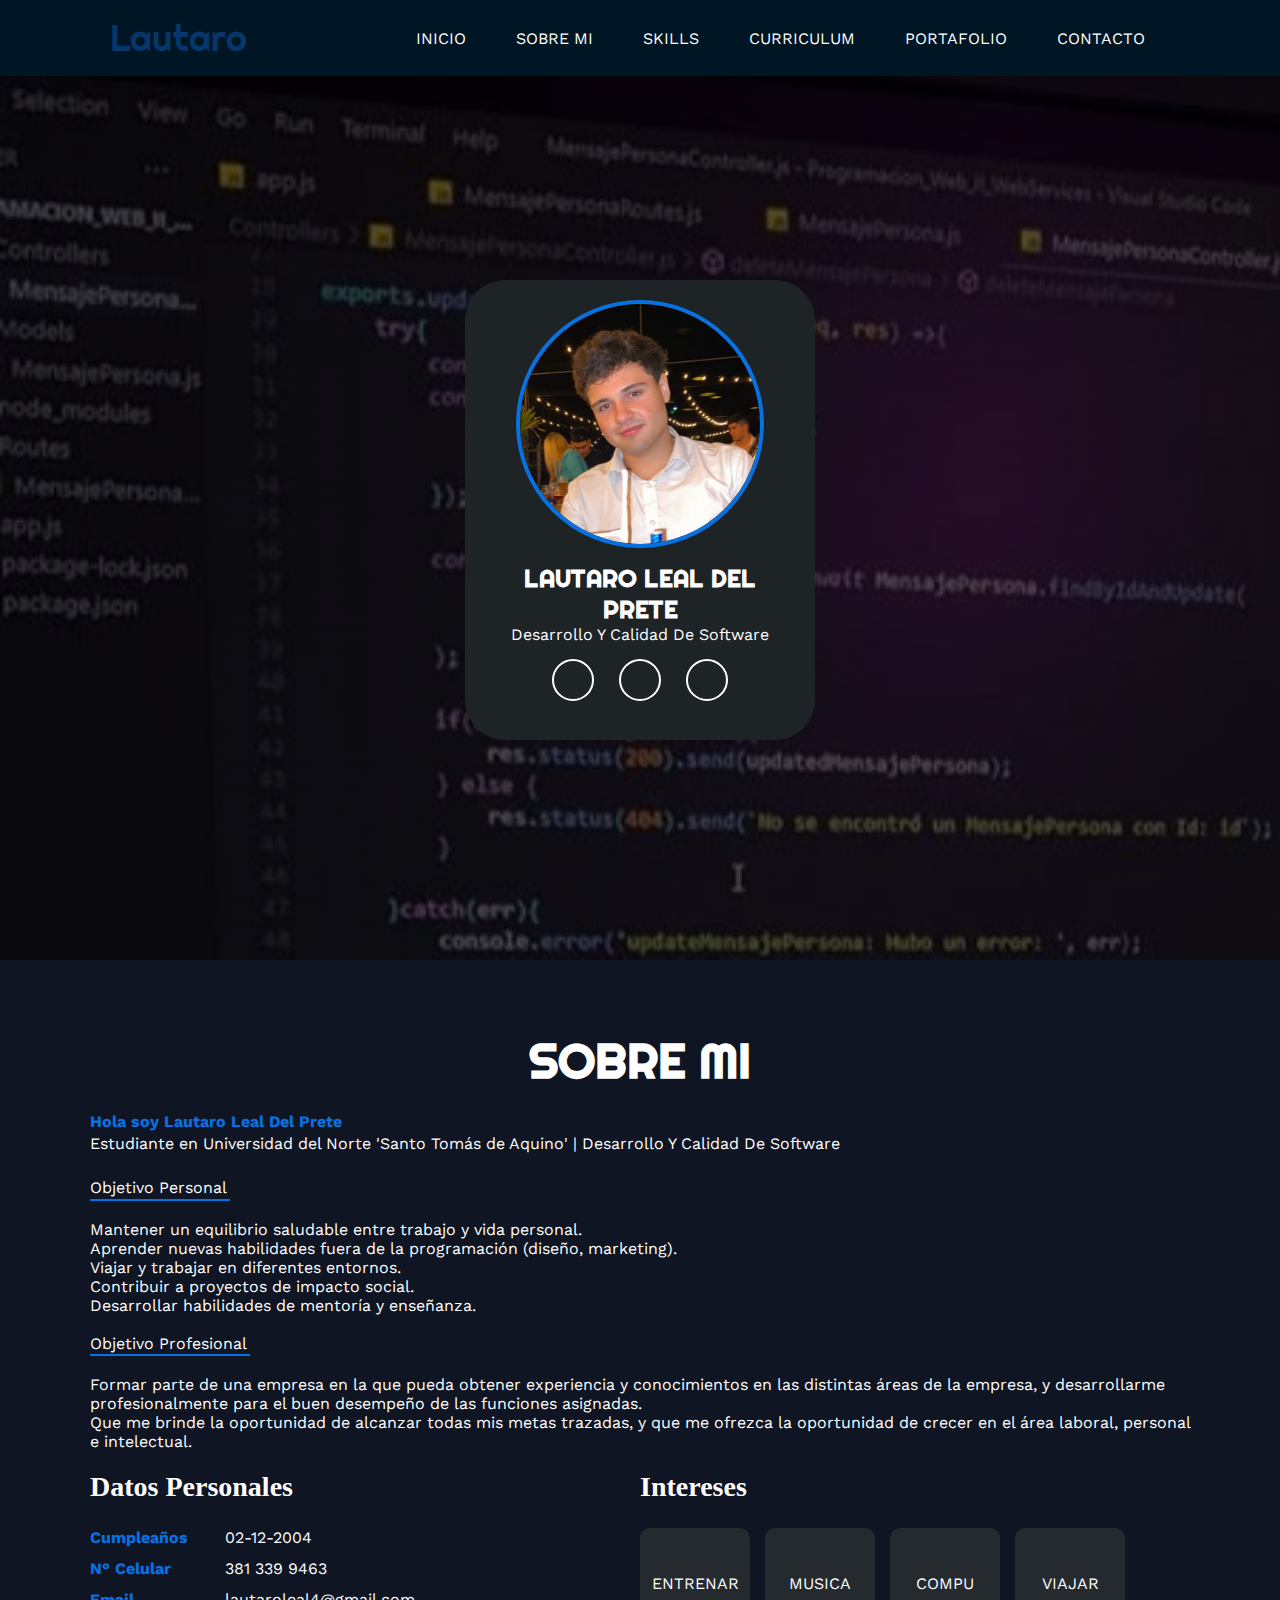
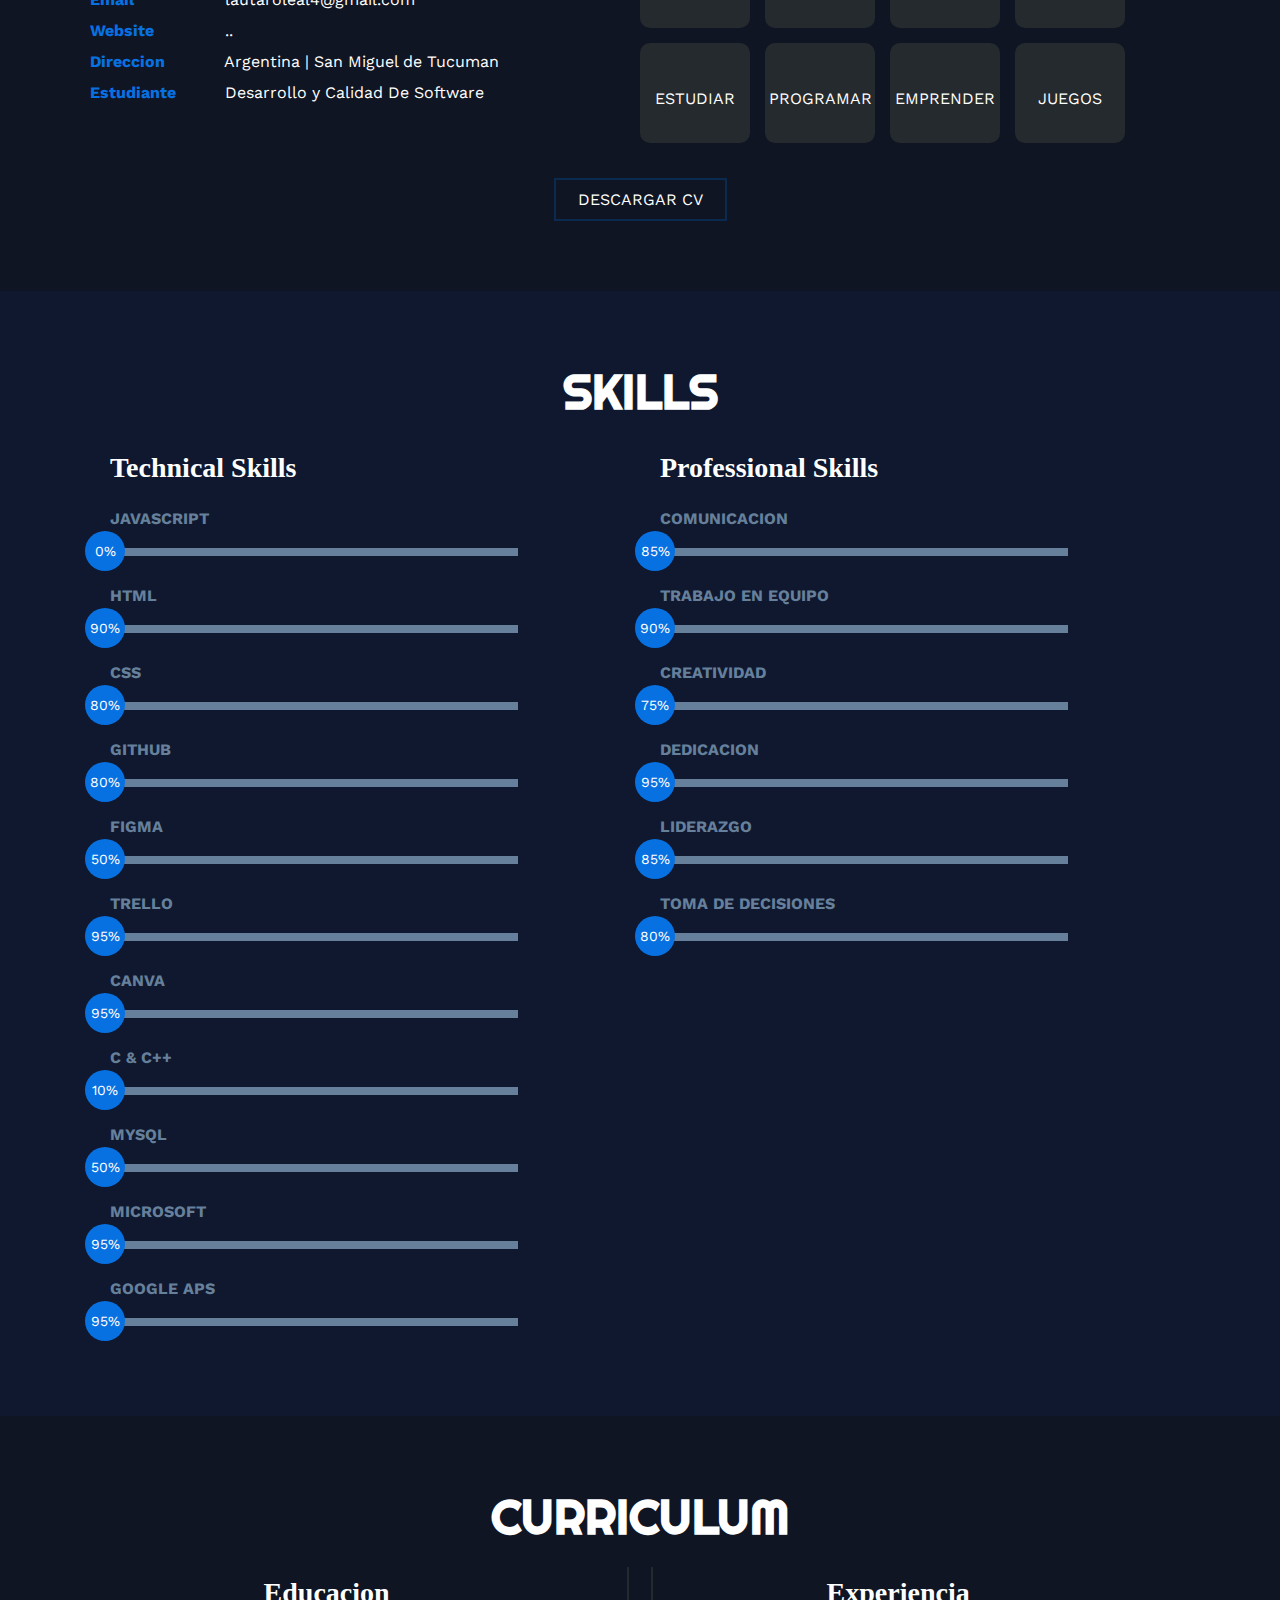
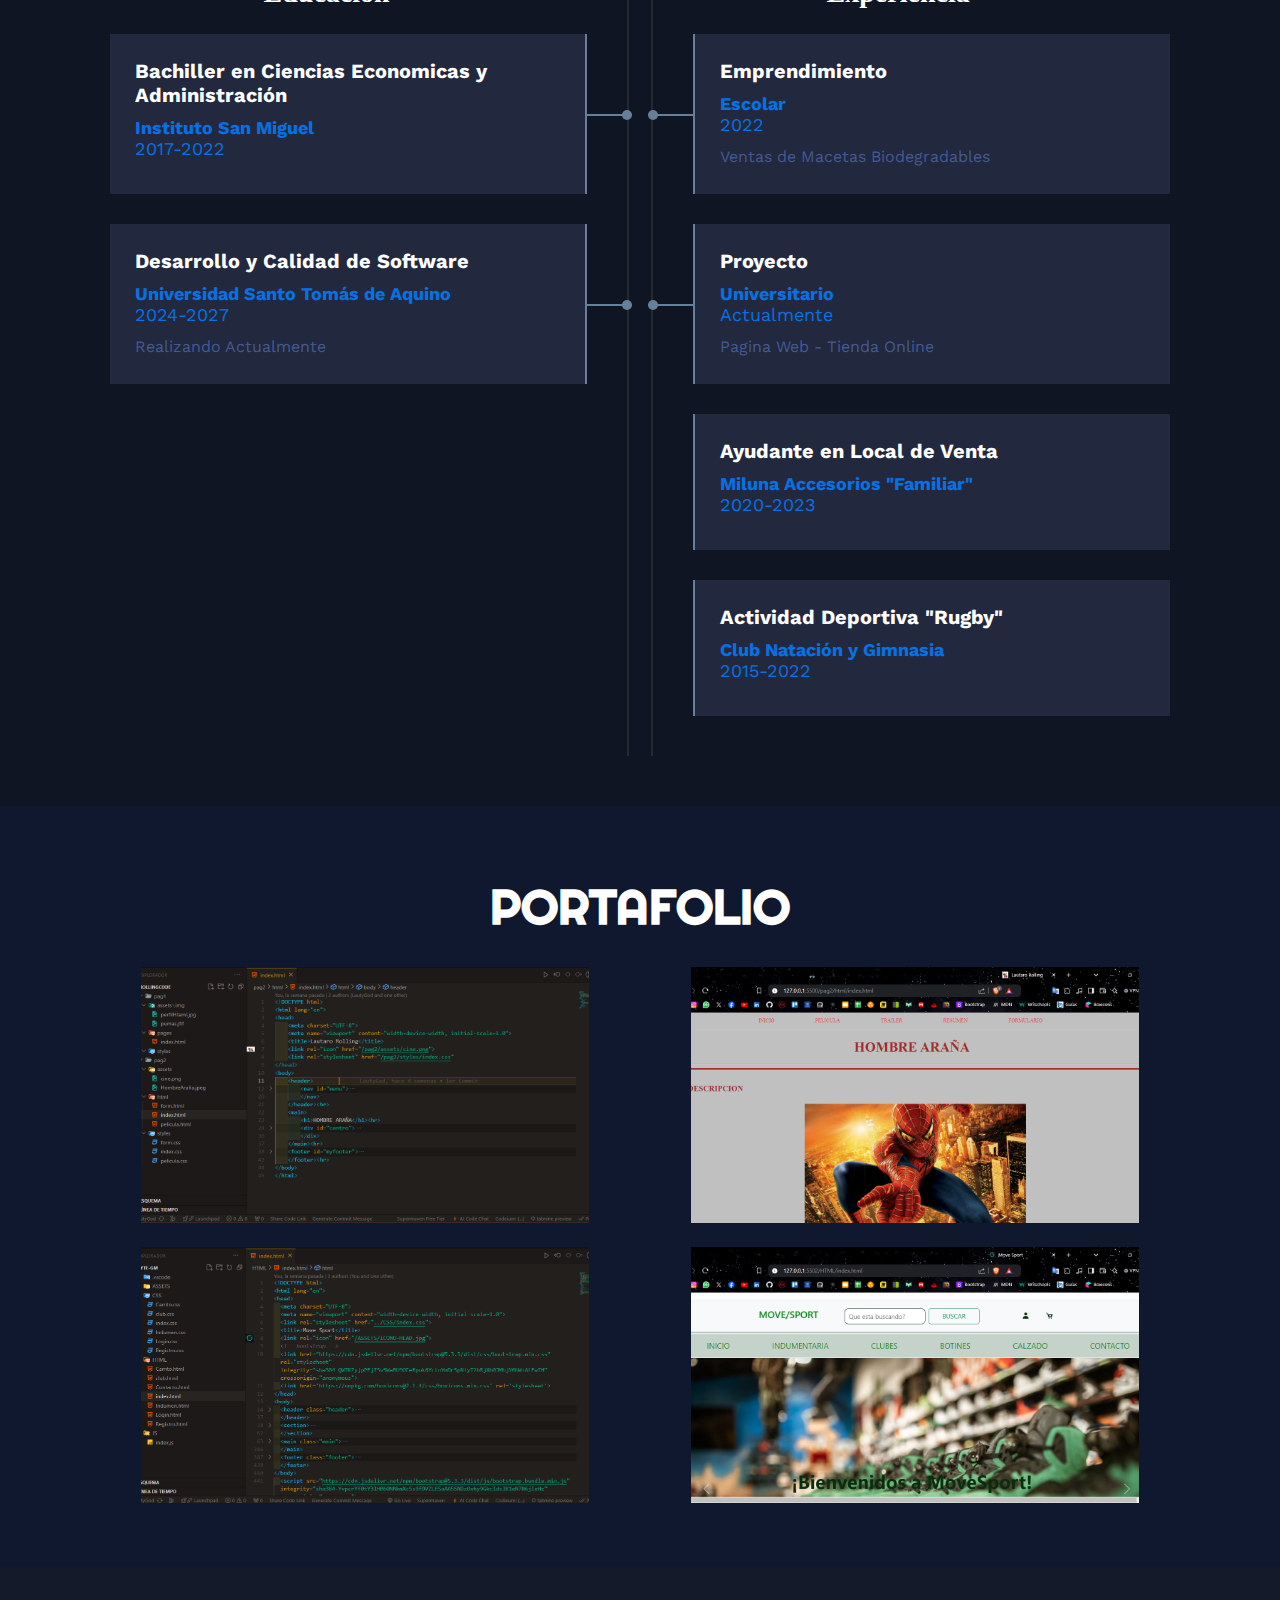
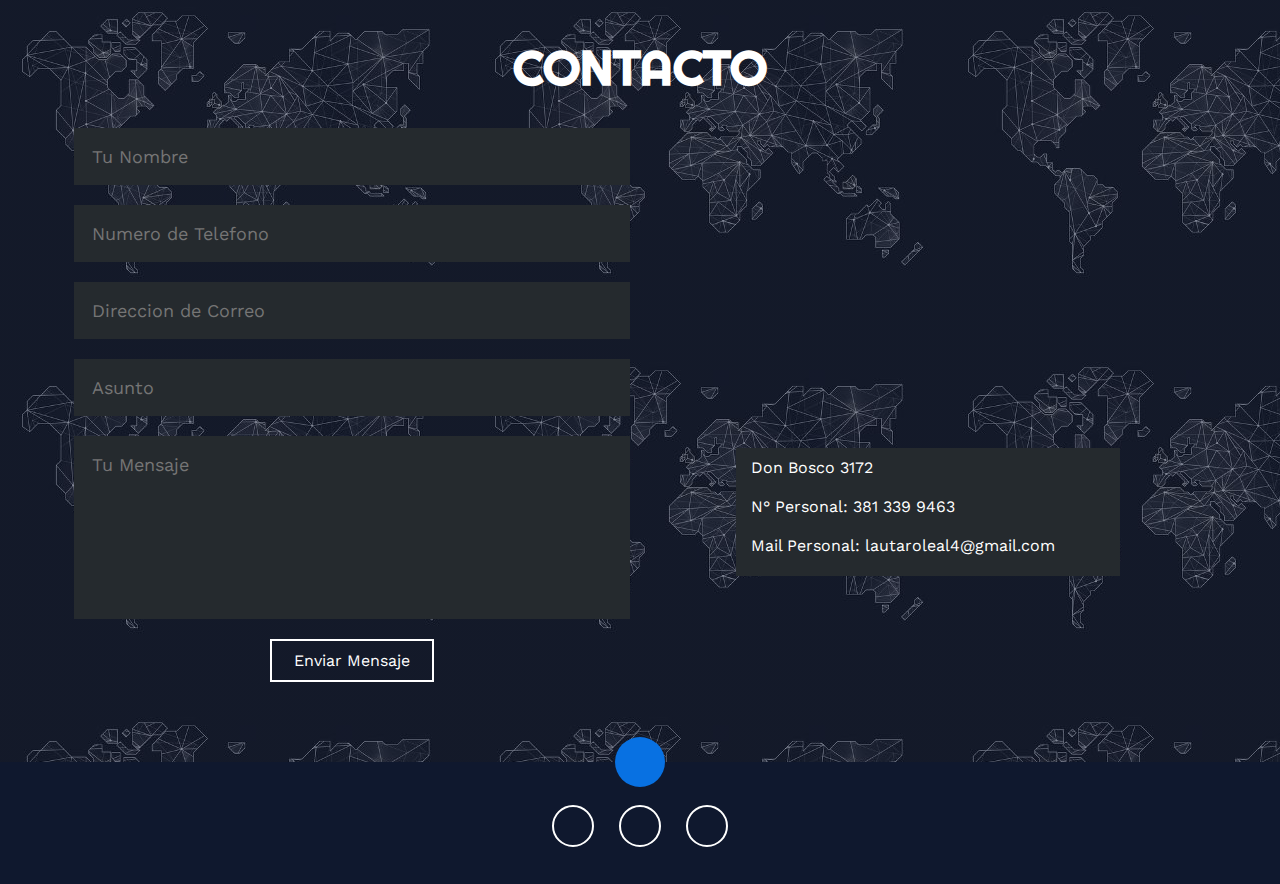
<file: index.html>
<!DOCTYPE html>
<html lang="es">

<head>
    <meta charset="UTF-8">
    <meta name="viewport" content="width=device-width, initial-scale=1.0">
    <!--FONT-AWESOME-->
    <link rel="stylesheet" href="https://cdnjs.cloudflare.com/ajax/libs/font-awesome/6.6.0/css/all.min.css"
        integrity="sha512-Kc323vGBEqzTmouAECnVceyQqyqdsSiqLQISBL29aUW4U/M7pSPA/gEUZQqv1cwx4OnYxTxve5UMg5GT6L4JJg=="
        crossorigin="anonymous" referrerpolicy="no-referrer" />
    <title>Portafolio</title>
    <!--LOGO-->
    <link rel="icon" href="/ASSETS/LOGO INICIO.jfif">
    <!--CSS-->
    <link rel="stylesheet" href="/CSS/index.css">
</head>

<body>
    <!--MENU ENCABEZADO-->
    <div class="contenedor-header">
        <header>
            <div class="logo">
                <a href="#">Lautaro</a>
            </div>
            <!--NAVBAR-->
            <nav id="nav">
                <ul>
                    <li>
                        <a href="#inicio" onclick="seleccionar()">INICIO</a>
                    </li>
                    <li>
                        <a href="#sobremi" onclick="seleccionar()">SOBRE MI</a>
                    </li>
                    <li>
                        <a href="#skills" onclick="seleccionar()">SKILLS</a>
                    </li>
                    <li>
                        <a href="#curriculum" onclick="seleccionar()">CURRICULUM</a>
                    </li>
                    <li>
                        <a href="#portafolio" onclick="seleccionar()">PORTAFOLIO</a>
                    </li>
                    <li>
                        <a href="#contacto" onclick="seleccionar()">CONTACTO</a>
                    </li>
                </ul>
            </nav>
            <div class="nav-responsive" onclick="MostrarOcultarMenu()">
                <i class="fa-solid fa-bars"></i>
            </div>
        </header>
    </div>
    <!--SECCION INICIO-->
    <section id="inicio" class="inicio">
        <div class="contenido-banner">
            <div class="contenedor-img">
                <img src="/ASSETS/IMG-INICIO-modified.png" alt="Lautaro Leal Del Prete">
            </div>
            <h1>LAUTARO LEAL DEL PRETE</h1>
            <h2>Desarrollo Y Calidad De Software</h2>
            <div class="redes">
                <a href="https://www.instagram.com/lautaro_leall/" target="_blank">
                    <i class="fa-brands fa-instagram"></i>
                </a>
                <a href="https://github.com/LautaroLeall" target="_blank">
                    <i class="fa-brands fa-github"></i>
                </a>
                <a href="https://www.linkedin.com/in/lauldp/" target="_blank">
                    <i class="fa-brands fa-linkedin"></i>
                </a>
            </div>
        </div>
    </section>
    <!--SECCION SOBRE MI-->
    <section id="sobremi" class="sobremi">
        <div class="contenido-seccion">
            <h2>SOBRE MI</h2>
            <p><span>Hola soy Lautaro Leal Del Prete</span>
                <br>Estudiante en Universidad del Norte 'Santo Tomás de Aquino' | Desarrollo Y Calidad De Software <br>
                <br>Objetivo Personal
                <hr class="personal">
                <br> Mantener un equilibrio saludable entre trabajo y vida personal.
                <br> Aprender nuevas habilidades fuera de la programación (diseño, marketing).
                <br> Viajar y trabajar en diferentes entornos.
                <br> Contribuir a proyectos de impacto social.
                <br> Desarrollar habilidades de mentoría y enseñanza. <br>
                <br>Objetivo Profesional
                <hr class="profecional">
                <br> Formar parte de una empresa en la que pueda obtener experiencia y conocimientos en las distintas
                áreas de la empresa, y desarrollarme profesionalmente para el buen desempeño de las funciones asignadas.
                <br> Que me brinde la oportunidad de alcanzar todas mis metas trazadas, y que me ofrezca la oportunidad
                de crecer en el área laboral, personal e intelectual.
            </p>
            <div class="fila">
                <!--DATOS PERSONALES-->
                <div class="col">
                    <h3>Datos Personales</h3>
                    <ul>
                        <li>
                            <strong>Cumpleaños</strong>
                            02-12-2004
                        </li>
                        <li>
                            <strong>N° Celular</strong>
                            381 339 9463
                        </li>
                        <li>
                            <strong>Email</strong>
                            lautaroleal4@gmail.com
                        </li>
                        <li>
                            <strong>Website</strong>
                            ..
                        </li>
                        <li>
                            <strong>Direccion</strong>
                            Argentina | San Miguel de Tucuman
                        </li>
                        <li>
                            <strong>Estudiante</strong>
                            Desarrollo y Calidad De Software
                        </li>
                    </ul>
                </div>
                <!--INTERESES-->
                <div class="col">
                    <h3>Intereses</h3>
                    <div class="contenedor-intereses">
                        <div class="intereses">
                            <i class="fa-solid fa-dumbbell"></i>
                            <span>ENTRENAR</span>
                        </div>
                        <div class="intereses">
                            <i class="fa-solid fa-headphones"></i>
                            <span>MUSICA</span>
                        </div>
                        <div class="intereses">
                            <i class="fa-solid fa-computer"></i>
                            <span>COMPU</span>
                        </div>
                        <div class="intereses">
                            <i class="fa-solid fa-plane"></i>
                            <span>VIAJAR</span>
                        </div>
                        <div class="intereses">
                            <i class="fa-solid fa-school"></i>
                            <span>ESTUDIAR</span>
                        </div>
                        <div class="intereses">
                            <i class="fa-solid fa-code"></i>
                            <span>PROGRAMAR</span>
                        </div>
                        <div class="intereses">
                            <i class="fa-solid fa-business-time"></i>
                            <span>EMPRENDER</span>
                        </div>
                        <div class="intereses">
                            <i class="fa-solid fa-gamepad"></i>
                            <span>JUEGOS</span>
                        </div>
                    </div>
                </div>
            </div>
            <button id="descargar-cv">
                <span class="overlay"></span>
                <a href="/ASSETS/Lautaro Leal Del Prete CV .pdf" download="Curriculum-LautaroLeal.pdf">
                    DESCARGAR CV <i class="fa-solid fa-download"></i>
                </a>
            </button>
        </div>
    </section>
    <!--SECCION SKILLS-->
    <section class="skills" id="skills">
        <div class="contenido-seccion">
            <h2>SKILLS</h2>
            <div class="fila">
                <!-- TECHNICAL SKILLS-->
                <div class="col">
                    <h3>Technical Skills</h3>
                    <div class="skill">
                        <span>JAVASCRIPT</span>
                        <div class="barra-skill">
                            <div class="progreso">
                                <span>0%</span>
                            </div>
                        </div>
                    </div>
                    <div class="skill">
                        <span>HTML </span>
                        <div class="barra-skill">
                            <div class="progreso">
                                <span>90%</span>
                            </div>
                        </div>
                    </div>
                    <div class="skill">
                        <span>CSS </span>
                        <div class="barra-skill">
                            <div class="progreso">
                                <span>80%</span>
                            </div>
                        </div>
                    </div>
                    <div class="skill">
                        <span>GITHUB</span>
                        <div class="barra-skill">
                            <div class="progreso">
                                <span>80%</span>
                            </div>
                        </div>
                    </div>
                    <div class="skill">
                        <span>FIGMA</span>
                        <div class="barra-skill">
                            <div class="progreso">
                                <span>50%</span>
                            </div>
                        </div>
                    </div>
                    <div class="skill">
                        <span>TRELLO</span>
                        <div class="barra-skill">
                            <div class="progreso">
                                <span>95%</span>
                            </div>
                        </div>
                    </div>
                    <div class="skill">
                        <span>CANVA</span>
                        <div class="barra-skill">
                            <div class="progreso">
                                <span>95%</span>
                            </div>
                        </div>
                    </div>
                    <div class="skill">
                        <span>C & C++</span>
                        <div class="barra-skill">
                            <div class="progreso">
                                <span>10%</span>
                            </div>
                        </div>
                    </div>
                    <div class="skill">
                        <span>MYSQL</span>
                        <div class="barra-skill">
                            <div class="progreso">
                                <span>50%</span>
                            </div>
                        </div>
                    </div>
                    <div class="skill">
                        <span>MICROSOFT</span>
                        <div class="barra-skill">
                            <div class="progreso">
                                <span>95%</span>
                            </div>
                        </div>
                    </div>
                    <div class="skill">
                        <span>GOOGLE APS</span>
                        <div class="barra-skill">
                            <div class="progreso">
                                <span>95%</span>
                            </div>
                        </div>
                    </div>
                </div>
                <!--PROFECIONAL SKILLS-->
                <div class="col">
                    <h3>Professional Skills</h3>
                    <div class="skill">
                        <span>COMUNICACION</span>
                        <div class="barra-skill">
                            <div class="progreso">
                                <span>85%</span>
                            </div>
                        </div>
                    </div>
                    <div class="skill">
                        <span>TRABAJO EN EQUIPO</span>
                        <div class="barra-skill">
                            <div class="progreso">
                                <span>90%</span>
                            </div>
                        </div>
                    </div>
                    <div class="skill">
                        <span>CREATIVIDAD</span>
                        <div class="barra-skill">
                            <div class="progreso">
                                <span>75%</span>
                            </div>
                        </div>
                    </div>
                    <div class="skill">
                        <span>DEDICACION</span>
                        <div class="barra-skill">
                            <div class="progreso">
                                <span>95%</span>
                            </div>
                        </div>
                    </div>
                    <div class="skill">
                        <span>LIDERAZGO</span>
                        <div class="barra-skill">
                            <div class="progreso">
                                <span>85%</span>
                            </div>
                        </div>
                    </div>
                    <div class="skill">
                        <span>TOMA DE DECISIONES</span>
                        <div class="barra-skill">
                            <div class="progreso">
                                <span>80%</span>
                            </div>
                        </div>
                    </div>
                </div>
            </div>
        </div>
    </section>
    <!--SECCION CURRICULUM-->
    <section id="curriculum" class="curriculum">
        <div class="contenido-seccion">
            <h2>CURRICULUM</h2>
            <div class="fila">
                <div class="col izquierda">
                    <h3>Educacion</h3>
                    <div class="item izq">
                        <h4>Bachiller en Ciencias Economicas y Administración</h4>
                        <span class="casa">Instituto San Miguel </span>
                        <span class="fecha">2017-2022</span>
                        <div class="conectori">
                            <div class="circuloi"></div>
                        </div>
                    </div>
                    <div class="item izq">
                        <h4>Desarrollo y Calidad de Software</h4>
                        <span class="casa">Universidad Santo Tomás de Aquino </span>
                        <span class="fecha">2024-2027</span>
                        <p>Realizando Actualmente</p>
                        <div class="conectori">
                            <div class="circuloi"></div>
                        </div>
                    </div>
                </div>
                <div class="col derecha">
                    <h3>Experiencia</h3>
                    <div class="item der">
                        <h4>Emprendimiento</h4>
                        <span class="casa">Escolar</span>
                        <span class="fecha">2022</span>
                        <p>Ventas de Macetas Biodegradables</p>
                        <div class="conectord">
                            <div class="circulod"></div>
                        </div>
                    </div>
                    <div class="item der">
                        <h4>Proyecto</h4>
                        <span class="casa">Universitario</span>
                        <span class="fecha">Actualmente</span>
                        <p>Pagina Web - Tienda Online</p>
                        <div class="conectord">
                            <div class="circulod"></div>
                        </div>
                    </div>
                    <div class="item der">
                        <h4>Ayudante en Local de Venta</h4>
                        <span class="casa">Miluna Accesorios "Familiar"</span>
                        <span class="fecha">2020-2023</span>
                    </div>
                    <div class="item der">
                        <h4>Actividad Deportiva "Rugby"</h4>
                        <span class="casa">Club Natación y Gimnasia</span>
                        <span class="fecha">2015-2022</span>
                    </div>
                </div>
            </div>
        </div>
    </section>
    <!--SECCION PORTAFOLIO-->
    <section id="portafolio" class="portafolio">
        <div class="contenido-seccion">
            <h2>PORTAFOLIO</h2>
            <div class="galeria">
                <div class="proyecto">
                    <img src="/ASSETS/vs-HombreAraña.png" alt="Pagina Web">
                    <div class="overlay">
                        <h3>1er Proyecto</h3>
                        <p>Codigo - Reseña de Pelicula</p>
                    </div>
                </div>
                <div class="proyecto">
                    <img src="/ASSETS/web-HombreAraña.png" alt="Pagina Web">
                    <div class="overlay">
                        <h3>1er Proyecto</h3>
                        <p>Pagina Web - Reseña de Pelicula</p>
                    </div>
                </div>
                <div class="proyecto">
                    <img src="/ASSETS/vs-MoveSport.png" alt="Pagina Web">
                    <div class="overlay">
                        <h3>2do Proyecto</h3>
                        <p>Codigo - Tienda Online</p>
                    </div>
                </div>
                <div class="proyecto">
                    <img src="/ASSETS/web-MoveSport.png" alt="Pagina Web">
                    <div class="overlay">
                        <h3>2do Proyecto</h3>
                        <p>Pagina Web - Tienda Online</p>
                    </div>
                </div>
            </div>
        </div>
    </section>
    <!--SECCION CONTACTO-->
    <section id="contacto" class="contacto">
        <div class="contenido-seccion">
            <h2>CONTACTO</h2>
            <div class="fila">
                <!--Formulario-->
                <div class="col">
                    <form id="formulario">
                        <input type="text" maxlength="25" minlength="8" placeholder="Tu Nombre">
                        <input type="tel" maxlength="10" minlength="10" pattern="[0-9]*"
                            title="Por favor, ingresa solo números" placeholder="Numero de Telefono"
                            style="appearance: none; -webkit-appearance: none;">
                        <input type="email" maxlength="25" min="12" placeholder="Direccion de Correo">
                        <input type="text" maxlength="20" minlength="4" placeholder="Asunto">
                        <textarea style="overflow-y: auto; resize: none;" maxlength="350" rows="7"
                            placeholder="Tu Mensaje"></textarea>
                        <button>Enviar Mensaje
                            <i class="fa-regular fa-paper-plane"></i>
                            <span class="overlay"></span>
                        </button>
                    </form>
                </div>
                <!--Mapa-->
                <div class="col">
                    <iframe
                        src="https://www.google.com/maps/embed?pb=!4v1728957401030!6m8!1m7!1swgJ7icHVJU5XOlO7-D56kw!2m2!1d-26.81828765446075!2d-65.24348075850982!3f200.6353327887247!4f-20.72561643076827!5f0.7820865974627469"
                        width="500" height="300" style="border:0;" allowfullscreen="" loading="lazy"
                        referrerpolicy="no-referrer-when-downgrade"></iframe>
                    <div class="info">
                        <ul>
                            <li>
                                <i class="fa-solid fa-location-dot"></i>
                                Don Bosco 3172
                            </li>
                            <li>
                                <i class="fa-solid fa-mobile-screen-button"></i>
                                N° Personal: 381 339 9463
                            </li>
                            <li>
                                <i class="fa-regular fa-envelope"></i>
                                Mail Personal: lautaroleal4@gmail.com
                            </li>
                        </ul>
                    </div>
                </div>
            </div>
        </div>
    </section>
    <!--SECCION FOOTER-->
    <footer>
        <a href="#inicio" class="arriba">
            <i class="fa-solid fa-angles-up"></i>
        </a>
        <div class="redes">
            <a href="https://www.instagram.com/lautaro_leall/" target="_blank">
                <i class="fa-brands fa-instagram"></i>
            </a>
            <a href="https://github.com/LautaroLeall" target="_blank">
                <i class="fa-brands fa-github"></i>
            </a>
            <a href="https://www.linkedin.com/in/lauldp/" target="_blank">
                <i class="fa-brands fa-linkedin"></i>
            </a>
        </div>
    </footer>
    <script src="/JS/script.js"></script>
</body>

</html>
</file>
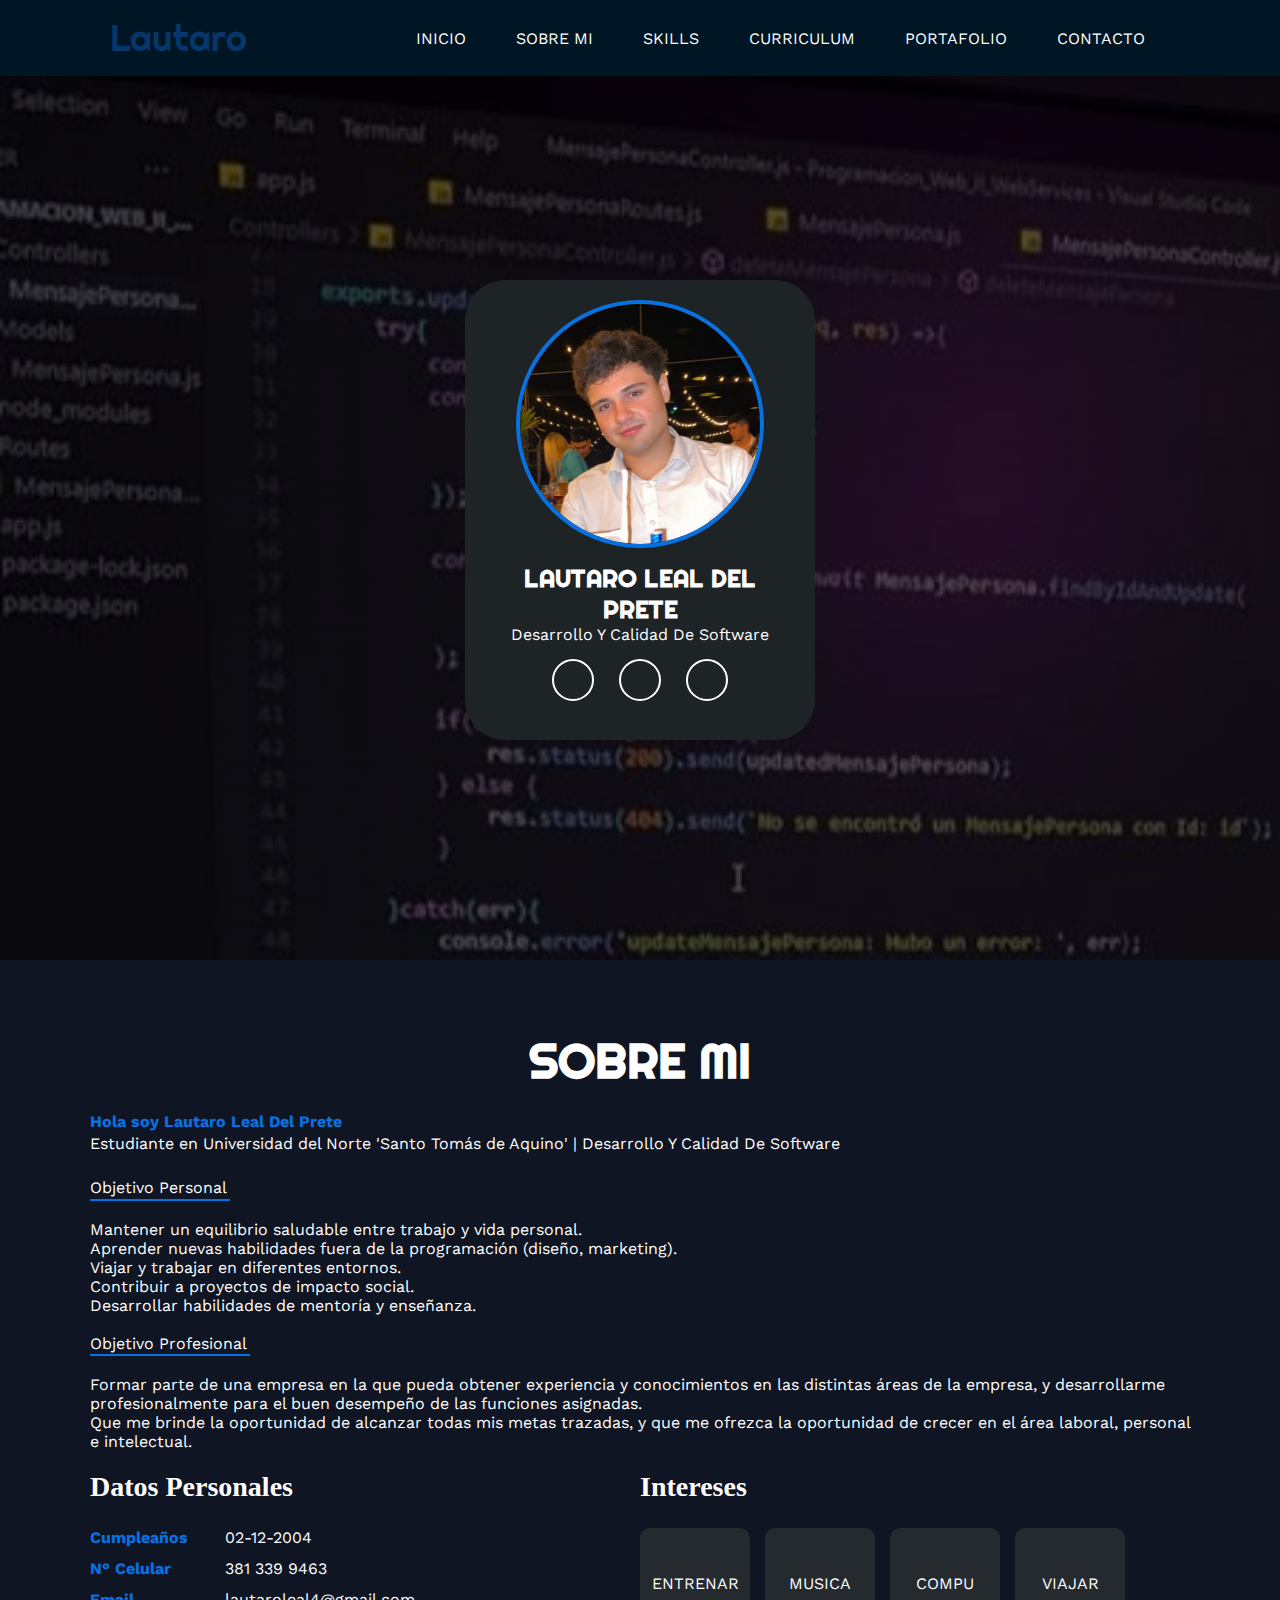
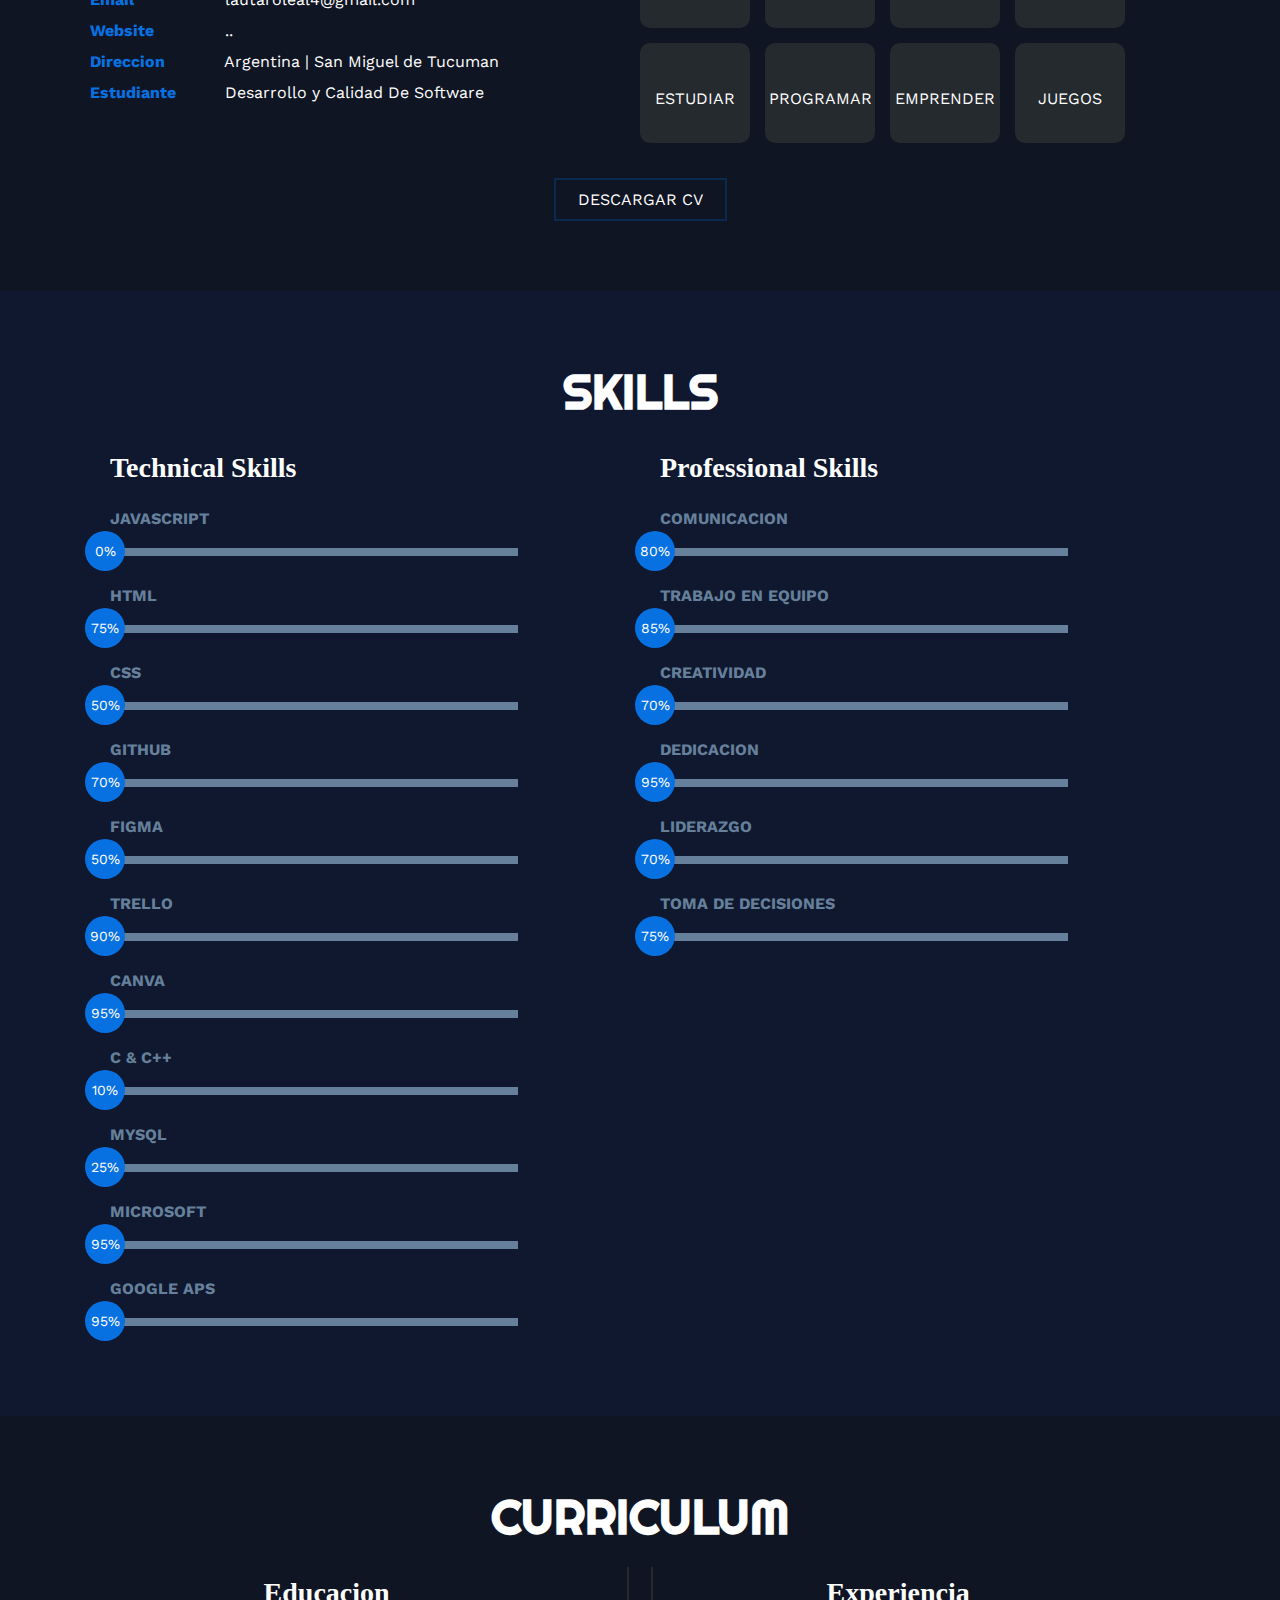
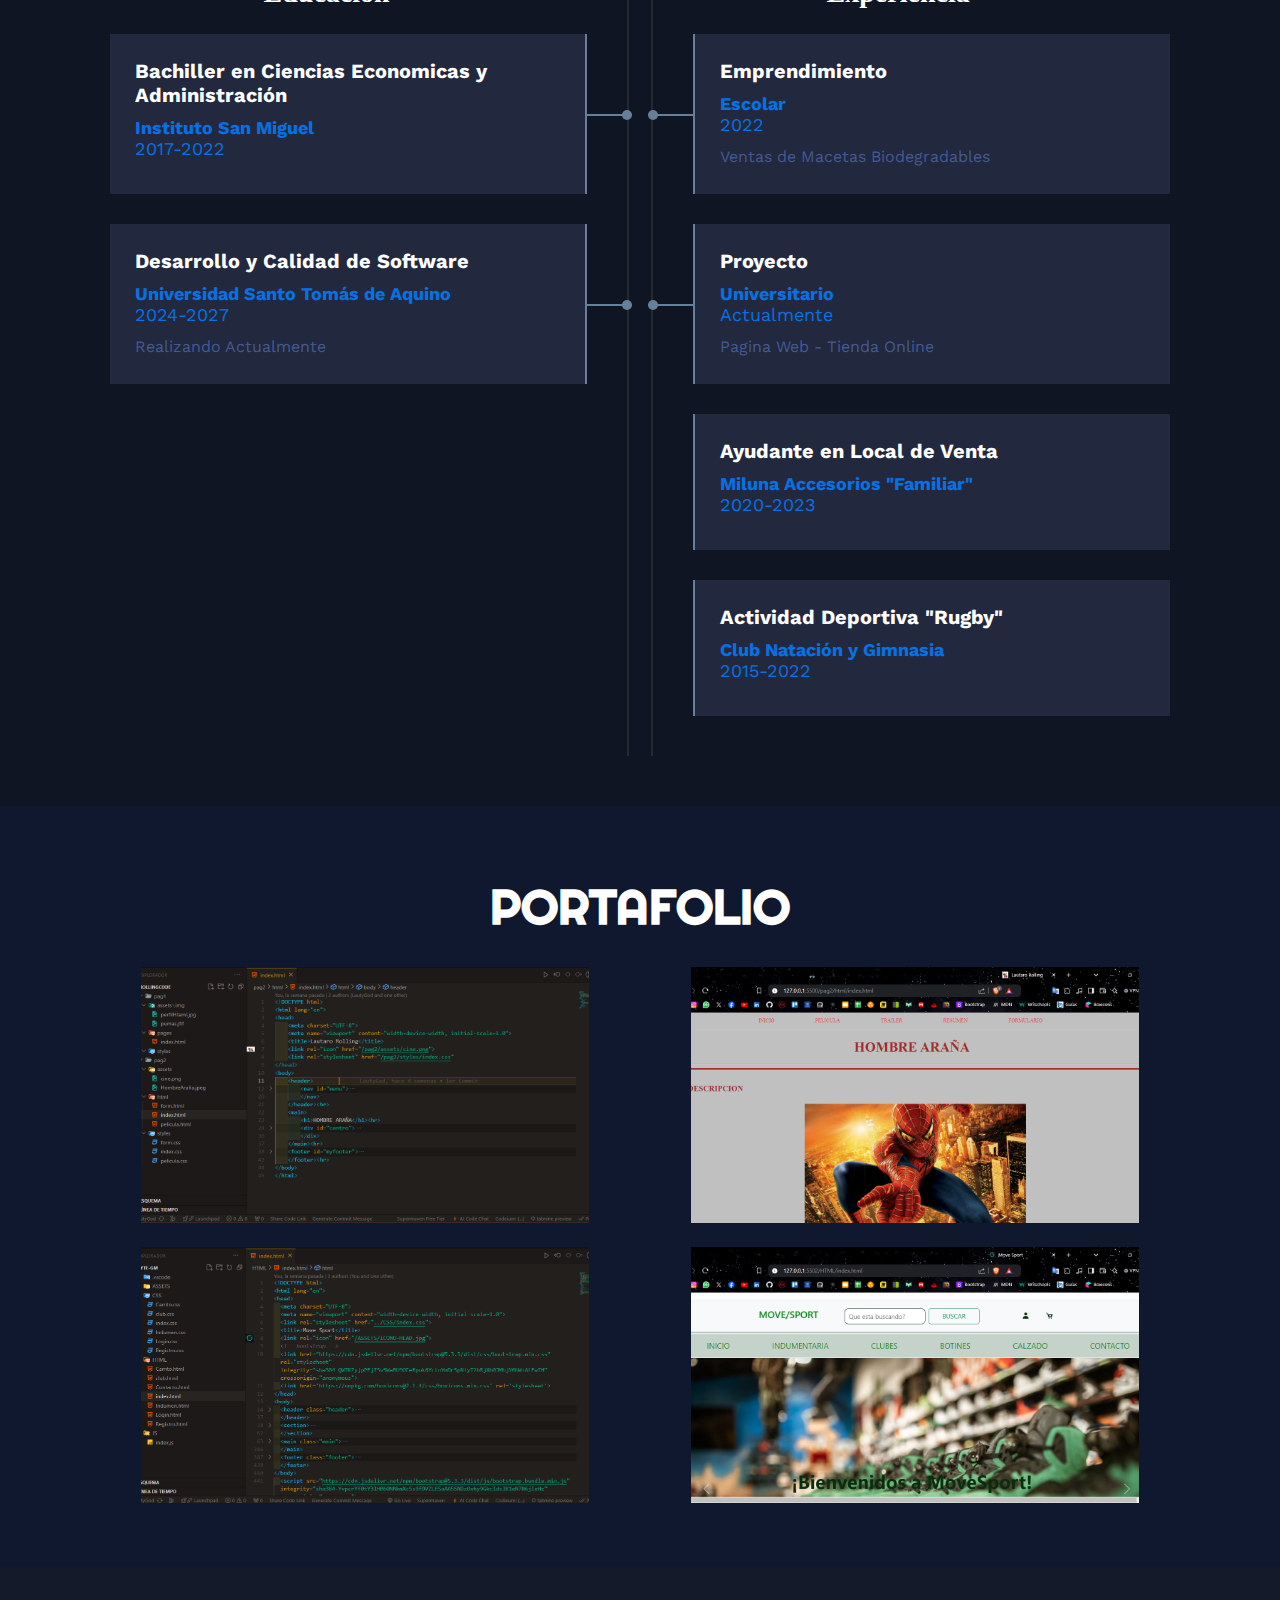
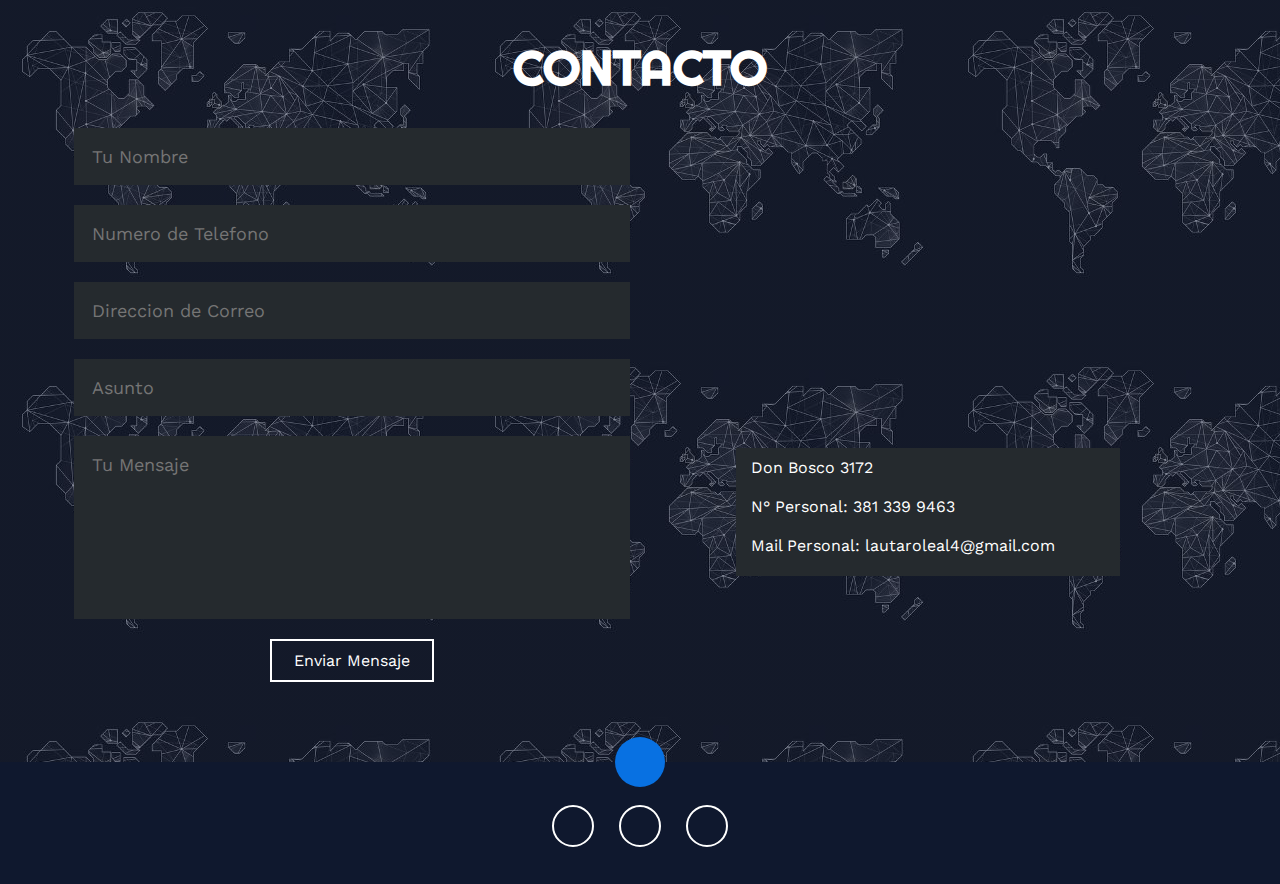
<file: HTML/index.html>
<!DOCTYPE html>
<html lang="es">
<head>
    <meta charset="UTF-8">
    <meta name="viewport" content="width=device-width, initial-scale=1.0">
        <!--FONT-AWESOME-->
        <link rel="stylesheet" href="https://cdnjs.cloudflare.com/ajax/libs/font-awesome/6.6.0/css/all.min.css" integrity="sha512-Kc323vGBEqzTmouAECnVceyQqyqdsSiqLQISBL29aUW4U/M7pSPA/gEUZQqv1cwx4OnYxTxve5UMg5GT6L4JJg==" crossorigin="anonymous" referrerpolicy="no-referrer" />
    <title>Portafolio</title>
    <!--LOGO-->
    <link rel="icon" href="/ASSETS/LOGO INICIO.jfif">
    <!--CSS-->
    <link rel="stylesheet" href="/CSS/index.css">
</head>
<body>
    <!--MENU ENCABEZADO-->
    <div class="contenedor-header">
        <header>
            <div class="logo">
                <a href="#">Lautaro</a>
            </div>
            <!--NAVBAR-->
            <nav id="nav">
                <ul>
                    <li>
                        <a href="#inicio" onclick="seleccionar()">INICIO</a>
                    </li>
                    <li>
                        <a href="#sobremi" onclick="seleccionar()">SOBRE MI</a>
                    </li>
                    <li>
                        <a href="#skills" onclick="seleccionar()">SKILLS</a>
                    </li>
                    <li>
                        <a href="#curriculum" onclick="seleccionar()">CURRICULUM</a>
                    </li>
                    <li>
                        <a href="#portafolio" onclick="seleccionar()">PORTAFOLIO</a>
                    </li>
                    <li>
                        <a href="#contacto" onclick="seleccionar()">CONTACTO</a>
                    </li>
                </ul>
            </nav>
            <div class="nav-responsive" onclick="MostrarOcultarMenu()">
                <i class="fa-solid fa-bars"></i>
            </div>
        </header>
    </div>
    <!--SECCION INICIO-->
    <section id="inicio" class="inicio">
        <div class="contenido-banner">
            <div class="contenedor-img">
                <img src="/ASSETS/IMG-INICIO-modified.png" alt="Lautaro Leal Del Prete">
            </div>
                <h1>LAUTARO LEAL DEL PRETE</h1>
                <h2>Desarrollo Y Calidad De Software</h2>
            <div class="redes">
                <a href="https://www.instagram.com/lautaro_leall/" target="_blank">
                    <i class="fa-brands fa-instagram"></i>
                </a>
                <a href="https://github.com/LautaroLeall" target="_blank">
                    <i class="fa-brands fa-github"></i>
                </a>
                <a href="https://www.linkedin.com/in/lauldp/" target="_blank">
                    <i class="fa-brands fa-linkedin"></i>
                </a>
            </div>
        </div>
    </section>
    <!--SECCION SOBRE MI-->
    <section id="sobremi" class="sobremi">
        <div class="contenido-seccion">
            <h2>SOBRE MI</h2>
            <p><span>Hola soy Lautaro Leal Del Prete</span>
                <br>Estudiante en Universidad del Norte 'Santo Tomás de Aquino' | Desarrollo Y Calidad De Software <br>
                <br>Objetivo Personal <hr class="personal">
                <br> Mantener un equilibrio saludable entre trabajo y vida personal.
                <br> Aprender nuevas habilidades fuera de la programación (diseño, marketing).
                <br> Viajar y trabajar en diferentes entornos.
                <br> Contribuir a proyectos de impacto social.
                <br> Desarrollar habilidades de mentoría y enseñanza. <br>
                <br>Objetivo Profesional <hr class="profecional">
                <br> Formar parte de una empresa en la que pueda obtener experiencia y conocimientos en las distintas áreas de la empresa, y desarrollarme profesionalmente para el buen desempeño de las funciones asignadas.
                <br> Que me brinde la oportunidad de alcanzar todas mis metas trazadas, y que me ofrezca la oportunidad de crecer en el área laboral, personal e intelectual.
            </p>
            <div class="fila">
                <!--DATOS PERSONALES-->
                <div class="col">
                    <h3>Datos Personales</h3>
                    <ul>
                        <li>
                            <strong>Cumpleaños</strong>
                            02-12-2004
                        </li>
                        <li>
                            <strong>N° Celular</strong>
                            381 339 9463
                        </li>
                        <li>
                            <strong>Email</strong>
                            lautaroleal4@gmail.com
                        </li>
                        <li>
                            <strong>Website</strong>
                            ..
                        </li>
                        <li>
                            <strong>Direccion</strong>
                            Argentina | San Miguel de Tucuman 
                        </li>
                        <li>
                            <strong>Estudiante</strong>
                            Desarrollo y Calidad De Software
                        </li>
                    </ul>
                </div>
                <!--INTERESES-->
                <div class="col">
                    <h3>Intereses</h3>
                    <div class="contenedor-intereses">
                        <div class="intereses">
                            <i class="fa-solid fa-dumbbell"></i>
                            <span>ENTRENAR</span>
                        </div>
                        <div class="intereses">
                            <i class="fa-solid fa-headphones"></i>
                            <span>MUSICA</span>
                        </div>
                        <div class="intereses">
                            <i class="fa-solid fa-computer"></i>
                            <span>COMPU</span>
                        </div>
                        <div class="intereses">
                            <i class="fa-solid fa-plane"></i>
                            <span>VIAJAR</span>
                        </div>
                        <div class="intereses">
                            <i class="fa-solid fa-school"></i>
                            <span>ESTUDIAR</span>
                        </div>
                        <div class="intereses">
                            <i class="fa-solid fa-code"></i>
                            <span>PROGRAMAR</span>
                        </div>
                        <div class="intereses">
                            <i class="fa-solid fa-business-time"></i>
                            <span>EMPRENDER</span>
                        </div>
                        <div class="intereses">
                            <i class="fa-solid fa-gamepad"></i>
                            <span>JUEGOS</span>
                        </div>
                    </div>
                </div>
            </div>
            <button id="descargar-cv">
                <span class="overlay"></span>
                <a href="/ASSETS/Lautaro Leal Del Prete CV .pdf" download="Curriculum-LautaroLeal.pdf">
                    DESCARGAR CV <i class="fa-solid fa-download"></i>
                </a>
            </button>
        </div>
    </section>
    <!--SECCION SKILLS-->
    <section class="skills" id="skills">
        <div class="contenido-seccion">
            <h2>SKILLS</h2>
            <div class="fila">
                <!-- TECHNICAL SKILLS-->
                <div class="col">
                    <h3>Technical Skills</h3>
                    <div class="skill">
                        <span>JAVASCRIPT</span>
                        <div class="barra-skill">
                            <div class="progreso">
                                <span>0%</span>
                            </div>
                        </div>
                    </div>
                    <div class="skill">
                        <span>HTML </span>
                        <div class="barra-skill">
                            <div class="progreso">
                                <span>75%</span>
                            </div>
                        </div>
                    </div>
                    <div class="skill">
                        <span>CSS </span>
                        <div class="barra-skill">
                            <div class="progreso">
                                <span>50%</span>
                            </div>
                        </div>
                    </div>
                    <div class="skill">
                        <span>GITHUB</span>
                        <div class="barra-skill">
                            <div class="progreso">
                                <span>70%</span>
                            </div>
                        </div>
                    </div>
                    <div class="skill">
                        <span>FIGMA</span>
                        <div class="barra-skill">
                            <div class="progreso">
                                <span>50%</span>
                            </div>
                        </div>
                    </div>
                    <div class="skill">
                        <span>TRELLO</span>
                        <div class="barra-skill">
                            <div class="progreso">
                                <span>90%</span>
                            </div>
                        </div>
                    </div>
                    <div class="skill">
                        <span>CANVA</span>
                        <div class="barra-skill">
                            <div class="progreso">
                                <span>95%</span>
                            </div>
                        </div>
                    </div>
                    <div class="skill">
                        <span>C & C++</span>
                        <div class="barra-skill">
                            <div class="progreso">
                                <span>10%</span>
                            </div>
                        </div>
                    </div>
                    <div class="skill">
                        <span>MYSQL</span>
                        <div class="barra-skill">
                            <div class="progreso">
                                <span>25%</span>
                            </div>
                        </div>
                    </div>
                    <div class="skill">
                        <span>MICROSOFT</span>
                        <div class="barra-skill">
                            <div class="progreso">
                                <span>95%</span>
                            </div>
                        </div>
                    </div>
                    <div class="skill">
                        <span>GOOGLE APS</span>
                        <div class="barra-skill">
                            <div class="progreso">
                                <span>95%</span>
                            </div>
                        </div>
                    </div>
                </div>
                <!--PROFECIONAL SKILLS-->
                <div class="col">
                    <h3>Professional Skills</h3>
                    <div class="skill">
                        <span>COMUNICACION</span>
                        <div class="barra-skill">
                            <div class="progreso">
                                <span>80%</span>
                            </div>
                        </div>
                    </div>
                    <div class="skill">
                        <span>TRABAJO EN EQUIPO</span>
                        <div class="barra-skill">
                            <div class="progreso">
                                <span>85%</span>
                            </div>
                        </div>
                    </div>
                    <div class="skill">
                        <span>CREATIVIDAD</span>
                        <div class="barra-skill">
                            <div class="progreso">
                                <span>70%</span>
                            </div>
                        </div>
                    </div>
                    <div class="skill">
                        <span>DEDICACION</span>
                        <div class="barra-skill">
                            <div class="progreso">
                                <span>95%</span>
                            </div>
                        </div>
                    </div>
                    <div class="skill">
                        <span>LIDERAZGO</span>
                        <div class="barra-skill">
                            <div class="progreso">
                                <span>70%</span>
                            </div>
                        </div>
                    </div>
                    <div class="skill">
                        <span>TOMA DE DECISIONES</span>
                        <div class="barra-skill">
                            <div class="progreso">
                                <span>75%</span>
                            </div>
                        </div>
                    </div>
                </div>
            </div>
        </div>
    </section>
    <!--SECCION CURRICULUM-->
    <section id="curriculum" class="curriculum">
        <div class="contenido-seccion">
            <h2>CURRICULUM</h2>
            <div class="fila">
                <div class="col izquierda">
                    <h3>Educacion</h3>
                    <div class="item izq">
                        <h4>Bachiller en Ciencias Economicas y Administración</h4>
                        <span class="casa">Instituto San Miguel </span>
                        <span class="fecha">2017-2022</span>
                        <div class="conectori">
                            <div class="circuloi"></div>
                        </div>
                    </div>
                    <div class="item izq">
                        <h4>Desarrollo y Calidad de Software</h4>
                        <span class="casa">Universidad Santo Tomás de Aquino </span>
                        <span class="fecha">2024-2027</span>
                        <p>Realizando Actualmente</p>
                        <div class="conectori">
                            <div class="circuloi"></div>
                        </div>
                    </div>
                </div>
                <div class="col derecha">
                    <h3>Experiencia</h3>
                    <div class="item der">
                        <h4>Emprendimiento</h4>
                        <span class="casa">Escolar</span>
                        <span class="fecha">2022</span>
                        <p>Ventas de Macetas Biodegradables</p>
                        <div class="conectord">
                            <div class="circulod"></div>
                        </div>
                    </div>
                    <div class="item der">
                        <h4>Proyecto</h4>
                        <span class="casa">Universitario</span>
                        <span class="fecha">Actualmente</span>
                        <p>Pagina Web - Tienda Online</p>
                        <div class="conectord">
                            <div class="circulod"></div>
                        </div>
                    </div>
                    <div class="item der">
                        <h4>Ayudante en Local de Venta</h4>
                        <span class="casa">Miluna Accesorios "Familiar"</span>
                        <span class="fecha">2020-2023</span>
                    </div>
                    <div class="item der">
                        <h4>Actividad Deportiva "Rugby"</h4>
                        <span class="casa">Club Natación y Gimnasia</span>
                        <span class="fecha">2015-2022</span>
                    </div>
                </div>
            </div>
        </div>
    </section>
    <!--SECCION PORTAFOLIO-->
    <section id="portafolio" class="portafolio">
        <div class="contenido-seccion">
            <h2>PORTAFOLIO</h2>
            <div class="galeria">
                <div class="proyecto">
                    <img src="/ASSETS/vs-HombreAraña.png" alt="Pagina Web">
                    <div class="overlay">
                        <h3>1er Proyecto</h3>
                        <p>Codigo - Reseña de Pelicula</p>
                    </div>
                </div>
                <div class="proyecto">
                    <img src="/ASSETS/web-HombreAraña.png" alt="Pagina Web">
                    <div class="overlay">
                        <h3>1er Proyecto</h3>
                        <p>Pagina Web - Reseña de Pelicula</p>
                    </div>
                </div>
                <div class="proyecto">
                    <img src="/ASSETS/vs-MoveSport.png" alt="Pagina Web">
                    <div class="overlay">
                        <h3>2do Proyecto</h3>
                        <p>Codigo - Tienda Online</p>
                    </div>
                </div>
                <div class="proyecto">
                    <img src="/ASSETS/web-MoveSport.png" alt="Pagina Web">
                    <div class="overlay">
                        <h3>2do Proyecto</h3>
                        <p>Pagina Web - Tienda Online</p>
                    </div>
                </div>
            </div>
        </div>
    </section>
    <!--SECCION CONTACTO-->
    <section id="contacto" class="contacto">
        <div class="contenido-seccion">
            <h2>CONTACTO</h2>
            <div class="fila">
                <!--Formulario-->
                <div class="col">
                    <form id="formulario">
                        <input type="text" maxlength="25" minlength="8" placeholder="Tu Nombre">
                        <input type="tel" maxlength="10" minlength="10" pattern="[0-9]*" title="Por favor, ingresa solo números" placeholder="Numero de Telefono"
                        style="appearance: none; -webkit-appearance: none;">
                        <input type="email" maxlength="25" min="12" placeholder="Direccion de Correo">
                        <input type="text" maxlength="20" minlength="4" placeholder="Asunto">
                        <textarea style="overflow-y: auto; resize: none;" maxlength="350" rows="7" placeholder="Tu Mensaje"></textarea>
                        <button>Enviar Mensaje 
                            <i class="fa-regular fa-paper-plane"></i>
                            <span class="overlay"></span>
                        </button>
                    </form>
                </div>
                <!--Mapa-->
                <div class="col">
                    <iframe src="https://www.google.com/maps/embed?pb=!4v1728957401030!6m8!1m7!1swgJ7icHVJU5XOlO7-D56kw!2m2!1d-26.81828765446075!2d-65.24348075850982!3f200.6353327887247!4f-20.72561643076827!5f0.7820865974627469" width="500" height="300" style="border:0;" allowfullscreen="" loading="lazy" referrerpolicy="no-referrer-when-downgrade"></iframe>
                <div class="info">
                    <ul>
                        <li>
                            <i class="fa-solid fa-location-dot"></i>
                            Don Bosco 3172
                        </li>
                        <li>
                            <i class="fa-solid fa-mobile-screen-button"></i>
                            N° Personal: 381 339 9463
                        </li>
                        <li>
                            <i class="fa-regular fa-envelope"></i>
                            Mail Personal: lautaroleal4@gmail.com
                        </li>
                    </ul>
                </div>
                </div>
            </div>
        </div>
    </section>
    <!--SECCION FOOTER-->
    <footer>
        <a href="#inicio" class="arriba">
            <i class="fa-solid fa-angles-up"></i>
        </a>
        <div class="redes">
            <a href="https://www.instagram.com/lautaro_leall/" target="_blank">
                <i class="fa-brands fa-instagram"></i>
            </a>
            <a href="https://github.com/LautaroLeall" target="_blank">
                <i class="fa-brands fa-github"></i>
            </a>
            <a href="https://www.linkedin.com/in/lauldp/" target="_blank">
                <i class="fa-brands fa-linkedin"></i>
            </a>
        </div>
    </footer>
    <script src="/JV/script.js"></script>
</body>
</html>
</file>
<file: CSS/index.css>
/*FONTS*/

@import url('https://fonts.googleapis.com/css2?family=Righteous&display=swap');
@import url('https://fonts.googleapis.com/css2?family=Work+Sans:ital,wght@0,100..900;1,100..900&display=swap');

*{
    box-sizing: border-box;
    font-family: 'Work Sans';
    margin: 0;
    padding: 0;
}

html{
    scroll-behavior: smooth;
}

/*MENU ENCABEZADO*/

.contenedor-header{
    background: hsl(203, 100%, 7%);
    position: fixed;
    width: 100%;
    top: 0;
    left: 0;
    z-index: 99;
}

.contenedor-header header{
    max-width: 1100px;
    margin: auto;
    display: flex;
    justify-content: space-between;
    align-items: center;
    padding: 15px 20px;
}

.contenedor-header header .logo a{
    font-family: 'Righteous';
    font-size: 36px;
    color: #06366a;
    text-decoration: none;
}

.contenedor-header header ul{
    display: flex;
    list-style: none;
}

.contenedor-header header nav ul li a{
    text-align: none;
    color: #fff;
    margin: 0 20px;
    padding: 5px;
    transition: .5s;  
    text-decoration: none; 
}

.contenedor-header header nav ul li a:hover{
    color:  #0871e2;
}

.nav-responsive{
    background-color:#0871e2;
    color: #fff;
    padding: 5px 10px;
    border-radius: 5px;
    cursor: pointer;
    display: none;
}

/*SECCION INICIO*/

.inicio{
    background: linear-gradient(to top, rgba(0,0,0, .5) 0, rgba(0,0,0, .5) 100%), url(/ASSETS/fondo-img2.jpg);
    background-size: cover;
    height: 100vh;
    color: hsl(0, 0%, 100%);
    display: flex;
    align-items: center;
    margin-top: 60px;
}

.inicio .contenido-banner{
    padding: 20px;
    background-color: #1e2326;
    max-width: 350px;
    margin: auto;
    text-align: center;
    border-radius: 40px;
}

.inicio .contenido-banner img{
    margin-top: 40px;
    border: 4px solid  #0871e2;
    display: block;
    width: 80%;
    margin: auto;
    border-radius: 100%;
}

.inicio .contenido-banner h1{
    margin-top: 15px;
    font-size: 24px;
    font-family: 'Righteous';
}

.inicio .contenido-banner h2{
    font-size: 16px;
    font-weight: normal;
}

.inicio .contenido-banner .redes a{
    color: #fff;
    display: inline-block;
    text-decoration: none;
    border: 2px solid #fff;
    border-radius: 100%;
    width: 42px;
    height: 42px;
    line-height: 42px;
    margin: 15px 10px;
    font-size: 20px;
    transition: .3s;
}

.inicio .contenido-banner .redes a:hover{
    background-color:  #0871e2;
}

/* SOBRE MI*/

.sobremi{
    background-color: hsl(224, 36%, 10%);
    color: #ffffff;
    padding: 50px 20px;
}

.sobremi .contenido-seccion{
    max-width: 1100px;
    margin: auto;
}

.sobremi h2{
    font-size: 48px;
    font-family: 'Righteous';
    text-align: center;
    padding: 20px 0;
}

.sobremi .contenido-seccion p{
    font: 18px;
    line-height: 22px;
    margin-bottom: 20px;
}

.sobremi .contenido-seccion p span{
    color:  #0871e2;
    font-weight: bold;
}

.sobremi .contenido-seccion .personal{
    border: 1px solid  #0871e2;
    width: 140px;
    margin-top: -20px;
}

.sobremi .contenido-seccion .profecional{
    border: 1px solid  #0871e2;
    width: 160px;
    margin-top: 1px;
}

.sobremi .fila{
    display: flex;
}

.sobremi .fila .col{
    width: 50%;
}

.sobremi .fila .col h3{
    font-size: 28px;
    font-family: 'Right';
    margin-bottom: 25px;
}

.sobremi .fila .col ul{
    list-style: none;
}

.sobremi .fila .col ul li{
    margin: 12px 0;
}

.sobremi .fila .col ul li strong{
    display: inline-block;
    color:  #0871e2;
    width: 130px;
}

.sobremi .fila .col ul li span{
    background-color:  #0871e2;
    padding: 3px;
    font-weight: bold;
    border-radius: 5px;
}

.sobremi .fila .col .contenedor-intereses{
    display: flex;
    flex-wrap: wrap;
}

.sobremi .fila .col .contenedor-intereses .intereses{
    width: 110px;
    height: 100px;
    background-color: #252a2e;
    border-radius: 10px;
    margin: 0 15px 15px 0;
    display: flex;
    flex-direction: column;
    align-items: center;
    justify-content: center;
    transition: .3s;
}

.sobremi .fila .col .contenedor-intereses .intereses:hover{
    background-color: #0871e2;
}

.sobremi .fila .col .contenedor-intereses .intereses i{
    font-size: 30px;
    margin-bottom: 10px;
}

.sobremi button{
    cursor: pointer;
    background-color: transparent;
    border: 2px solid  hwb(212 4% 69%);
    width: fit-content;
    display: block;
    margin: 20px auto;
    padding: 10px 22px;
    position: relative;
    z-index: 10;
}

.sobremi button .overlay{
    position: absolute;
    top: 0;
    left: 0;
    width: 0;
    height: 100%;
    background-color: #0871e2;
    z-index: -1;
    transition: 1s;
}

.sobremi button:hover .overlay{
    width: 100%;
}

.sobremi button a{
    text-decoration: none;
    color: #fff;
    font-size: 16px;
}

/*SKILLS*/

.skills{
    background-color: hsl(223, 51%, 12%);
    color: #ffffff;
    padding: 50px 20px;
}

.skills .contenido-seccion{
    max-width: 1100px;
    margin: auto;
}

.skills h2{
    font-size: 48px;
    font-family: 'Righteous';
    text-align: center;
    padding: 20px 0;
}

.skills .fila{
    display: flex;
}

.skills .fila .col{
    width: 50%;
    padding: 10px 20px;
}

.skills .fila .col h3{
    font-size: 28px;
    font-family: 'Right';
    margin-bottom: 25px;
}

.skills .skill > span{
    font-weight: bold;
    display: block;
    margin-bottom: 20px;
    color: hwb(211 40% 39%);
}

.skills .skill .barra-skill{
    height: 8px;
    width: 80%;
    background-color: hwb(211 40% 39%);
    margin-bottom: 30px;
    position: relative;
}

.skills .skill .progreso{
    background-color: #0871e2;
    position: absolute;
    top: 0;
    left: 0;
    height: 8px;
}

.skills .skill .barra-skill span{
    position: absolute;
    height: 40px;
    width: 40px;
    background-color: #0871e2;
    border-radius: 50px;
    line-height: 40px;
    text-align: center;
    top: -17px;
    right: -15px;
    font-size: 14px;
}

/*SE REALIZA MEDIANTE JAVASCRIPT*/
/*TECHNICAL SKILLS*/
.skills .skill .javascript{
    width: 0%;
    animation: 2s javascript forwards;
}
@keyframes javascript{
    0%{width: 0%;}
    100%{width: 0%;}
}

.skills .skill .html{
    width: 0%;
    animation: 2s html forwards;
}
@keyframes html{
    0%{width: 0%;}
    100%{width: 90%;}
}

.skills .skill .css{
    width: 0%;
    animation: 2s css forwards;
}
@keyframes css{
    0%{width: 0%;}
    100%{width: 80%;}
}

.skills .skill .github{
    width: 0%;
    animation: 2s github forwards;
}
@keyframes github{
    0%{width: 0%;}
    100%{width: 80%;}
}

.skills .skill .figma{
    width: 0%;
    animation: 2s figma forwards;
}
@keyframes figma{
    0%{width: 0%;}
    100%{width: 50%;}
}

.skills .skill .trello{
    width: 0%;
    animation: 2s trello forwards;
}
@keyframes trello{
    0%{width: 0%;}
    100%{width: 95%;}
}

.skills .skill .canva{
    width: 0%;
    animation: 2s canva forwards;
}
@keyframes canva{
    0%{width: 0%;}
    100%{width: 95%;}
}

.skills .skill .c{
    width: 0%;
    animation: 2s c forwards;
}
@keyframes c{
    0%{width: 0%;}
    100%{width: 10%;}
}

.skills .skill .mysql{
    width: 0%;
    animation: 2s mysql forwards;
}
@keyframes mysql{
    0%{width: 0%;}
    100%{width: 50%;}
}

.skills .skill .microsoft{
    width: 0%;
    animation: 2s microsoft forwards;
}
@keyframes microsoft{
    0%{width: 0%;}
    100%{width: 95%;}
}

.skills .skill .google{
    width: 0%;
    animation: 2s google forwards;
}
@keyframes google{
    0%{width: 0%;}
    100%{width: 95%;}
}

/*PROFECIONAL SKILLS*/
.skills .skill .comunicacion{
    width: auto;
    animation: 2s comunicacion forwards;
}
@keyframes comunicacion{
    0%{width: 0%;}
    100%{width: 85%;}
}

.skills .skill .trabajo{
    width: auto;
    animation: 2s trabajo forwards;
}
@keyframes trabajo{
    0%{width: 0%;}
    100%{width: 90%;}
}

.skills .skill .creatividad{
    width: auto;
    animation: 2s creatividad forwards;
}
@keyframes creatividad{
    0%{width: 0%;}
    100%{width: 75%;}
}

.skills .skill .dedicacion{
    width: auto;
    animation: 2s dedicacion forwards;
}
@keyframes dedicacion{
    0%{width: 0%;}
    100%{width: 95%;}
}

.skills .skill .liderazgo{
    width: auto;
    animation: 2s liderazgo forwards;
}
@keyframes liderazgo{
    0%{width: 0%;}
    100%{width: 85%;}
}

.skills .skill .decisiones{
    width: auto;
    animation: 2s decisiones forwards;
}
@keyframes decisiones{
    0%{width: 0%;}
    100%{width: 80%;}
}

/*CURRICULUM*/

.curriculum{
    background-color:  hsl(224, 36%, 10%);
    color: #ffffff;
    padding: 50px 20px;
}

.curriculum .contenido-seccion{
    max-width: 1100px;
    margin: auto;
}

.curriculum h2{
    font-size: 48px;
    font-family: 'Righteous';
    text-align: center;
    padding: 20px 0;
}

.curriculum .fila{
    display: flex;
    justify-content: space-between;
}

.curriculum .fila .col{
    width: 49%;
    padding: 10px 20px;
}

.curriculum .fila .col h3{
    font-size: 28px;
    font-family: 'Right';
    margin-bottom: 25px;
    margin-left: 12vw;
}

.curriculum .fila .izquierda{
    border-right: 2px solid #252a2e;
}

.curriculum .fila .derecha{
    border-left: 2px solid #252a2e;
}

.curriculum .fila .item{
    padding: 25px;
    margin-bottom: 30px;
    background-color: #22283e;
    position: relative;
}

.curriculum .fila .item h4{
    font-size: 20px;
    margin-bottom: 10px;
}

.curriculum .fila .item .casa{
    color:#0871e2;
    font-size: 18px;
    font-weight: bold;
    display: block;
}

.curriculum .fila .item .fecha{
    color: #0871e2;
    font-size: 18px;
    display: block;
    margin-bottom: 10px;
}

.curriculum .fila .item p{
    line-height: 24px;
    color: #6184dc8e;
}

.curriculum .fila .izq{
    border-right: 2px solid hwb(211 40% 39%);
    margin-right: 20px;
}

.curriculum .fila .der{
    border-left: 2px solid hwb(211 40% 39%);
    margin-left: 20px;
}

/*CONECTORES ENTRE EXPER Y EDUCA*/

.curriculum .fila .item .conectori{
    height: 2px;
    background-color: hwb(211 40% 39%);
    width: 47px;
    position: absolute;
    top: 50%;
    right: -47px;
    z-index: 5;
}

.curriculum .fila .item .circuloi{
    display: block;
    height: 10px;
    width: 10px;
    border-radius: 50%;
    background-color:hwb(211 40% 39%);
    float: right;
    position: relative;
    bottom: 4px;
}

.curriculum .fila .item .conectord{
    height: 2px;
    background-color:hwb(211 40% 39%);
    width: 47px;
    position: absolute;
    top: 50%;
    left: -47px;
    z-index: 5;
}

.curriculum .fila .item .circulod{
    display: block;
    height: 10px;
    width: 10px;
    border-radius: 50%;
    background-color:hwb(211 40% 39%);
    float: left;
    position: relative;
    bottom: 4px;
}

/*PORTAFOLIO*/

.portafolio{
    background-color:  hsl(223, 51%, 12%);
    color: #ffffff;
    padding: 50px 20px;
}

.portafolio .contenido-seccion{
    max-width: 1100px;
    margin: auto;
}

.portafolio h2{
    font-size: 48px;
    font-family: 'Righteous';
    text-align: center;
    padding: 20px 0;
}

.portafolio .galeria{
    display: flex;
    flex-wrap: wrap;
    justify-content: space-around;
}

.portafolio .galeria .proyecto{
    position: relative;
    max-width: 530px;
    height: fit-content;
    margin: 10px;
    cursor: pointer;
}

.portafolio .galeria .proyecto img{
    width: 35vw; 
    height: 20vw;
    object-fit: cover;
}

.portafolio .galeria .proyecto .overlay{
    position: absolute;
    top: 0;
    width: 35vw; 
    height: 20vw;
    text-align: center;
    background: linear-gradient(hsla(211, 93%, 46%, 0.584), hsla(211, 93%, 46%, 0.584));
    display: flex;
    flex-direction: column;
    justify-content: center;
    transition: 1s;
    letter-spacing: 3px;
    opacity: 0;
}

.portafolio .galeria .proyecto .overlay h3{
    margin-bottom: 20px;
    transition: 10s;
}

.portafolio .galeria .proyecto .overlay:hover{
    opacity: 1;
}

.portafolio .galeria .proyecto .overlay:hover h3{
    margin-bottom: 0px;
    transition: margin-bottom 0.5s;
}

/*CONTACTO*/

.contacto{
    background-image: linear-gradient(hwb(223 6% 82% / 0.504),hsla(223, 51%, 12%, 0.504)), url(/ASSETS/mapa-fondo.jfif);
    background-color: #1e2326;
    color: #fff;
    padding: 50px 0;
}

.contacto .contenido-seccion{
    max-width: 90vw;
    margin: auto;
}

.contacto h2{
    font-size: 48px;
    font-family: 'Righteous';
    text-align: center;
    padding: 20px 0;
}

.contacto .fila{
    display: flex;
}

.contacto .col{
    width: 50%;
    padding: 10px;
    position: relative;
}

.contacto .col input, .contacto .col textarea{
    display: block;
    width: 100%;
    padding: 18px;
    border: none;
    margin-bottom: 20px;
    background-color: #252a2e;
    color: #fff;
    font-size: 18px;
} 

.contacto button{
    cursor: pointer;
    background-color: transparent;
    border: 2px solid #fff;
    width: fit-content;
    display: block;
    margin: 20px auto;
    padding: 10px 22px;
    font-size: 16px;
    color: #fff;
    position: relative;
    z-index: 10;
}

.contacto button .overlay{
    position: absolute;
    top: 0;
    left: 0;
    width:0;
    height: 100%;
    background-color:#0871e2;
    z-index: -1;
    transition: 1s;
}

.contacto button:hover .overlay{
    width: 100%;
}

.contacto .col iframe{
    width: 100%;
}

.contacto .col .info{
    height: 10vw;
    position: absolute;
    background-color: #252a2e;
    padding: 10px;
    width: 30vw;
    left: 50%;
    transform: translate(-50% , -50%);
    margin-top: 80px;
}

.contacto .col .info ul{
    list-style: none;
}

.contacto .col .info ul li{
    margin-bottom: 20px
}

.contacto .col .info ul li i{
    color: #0871e2;
    display: inline-block;
}

/*FOOTER*/

footer{
    background-color: hsl(223, 51%, 12%);
    color: #fff;
    padding: 40px 0 10px 0;
    text-align: center;
    position: relative;
    width: 100%;
}

footer .redes{
    margin-bottom: 20px;
}

footer .redes a{
    color: #fff;
    display: inline-block;
    text-decoration: none;
    border: 2px solid #fff;
    border-radius: 100%;
    width: 42px;
    height: 42px;
    line-height: 42px;
    margin: 3px 10px;
    font-size: 20px;
    transition: .3s;
}

footer .redes a:hover{
    background-color:#0871e2;
}

footer .arriba{
    display: block;
    width: 50px;
    height: 50px;
    background-color:#0871e2 ;
    color: #fff;
    position: absolute;
    left: 50%;
    transform: translateX(-50%);
    top: -25px;
    border-radius: 50%;
    line-height: 50px;
    font-size: 18px;
}

/*SECCION RESPONSIVE*/

@media screen and (max-width:980px){

    nav{
        display: none;
    }
    .nav-responsive{
        display: block;
    }
    nav.responsive{
        display: block;
        position: absolute;
        right: 0;
        top: 75px;
        background-color: hsl(203, 100%, 7%);
        width: 180px;
    }
    nav.responsive ul{
        display: block !important; 
    }
    nav.responsive ul li{
        border-bottom: 1px solid #0871e2;
        padding: 10px 0;
    }
}

@media screen and (max-width:700px){
    .sobremi .fila{
        display: block;
    }
    .sobremi .fila .col{
        width: fit-content;
    }

    .skills .fila{
        display: block;
    }
    .skills .fila .col{
        width: 100%;
    }
    .skills .fila .col .barra-skill{
        width: 100%;
    }

    .curriculum .fila{
        display: block;
    }
    .curriculum .fila .col{
        width: 90%;
    }
    .curriculum .fila .derecha{
        margin-left: 20px;
    } 

    .portafolio .galeria{
        display: block;
        width: 100%;
    }
    .portafolio .galeria .proyecto{
        max-width: 100%;
    }
    .portafolio .galeria .proyecto img{
        width: 100%;
    }

    .contacto .fila{
        display: block;
    }
    .contacto .fila .col{
        width: 100%;
    }
}
</file>
